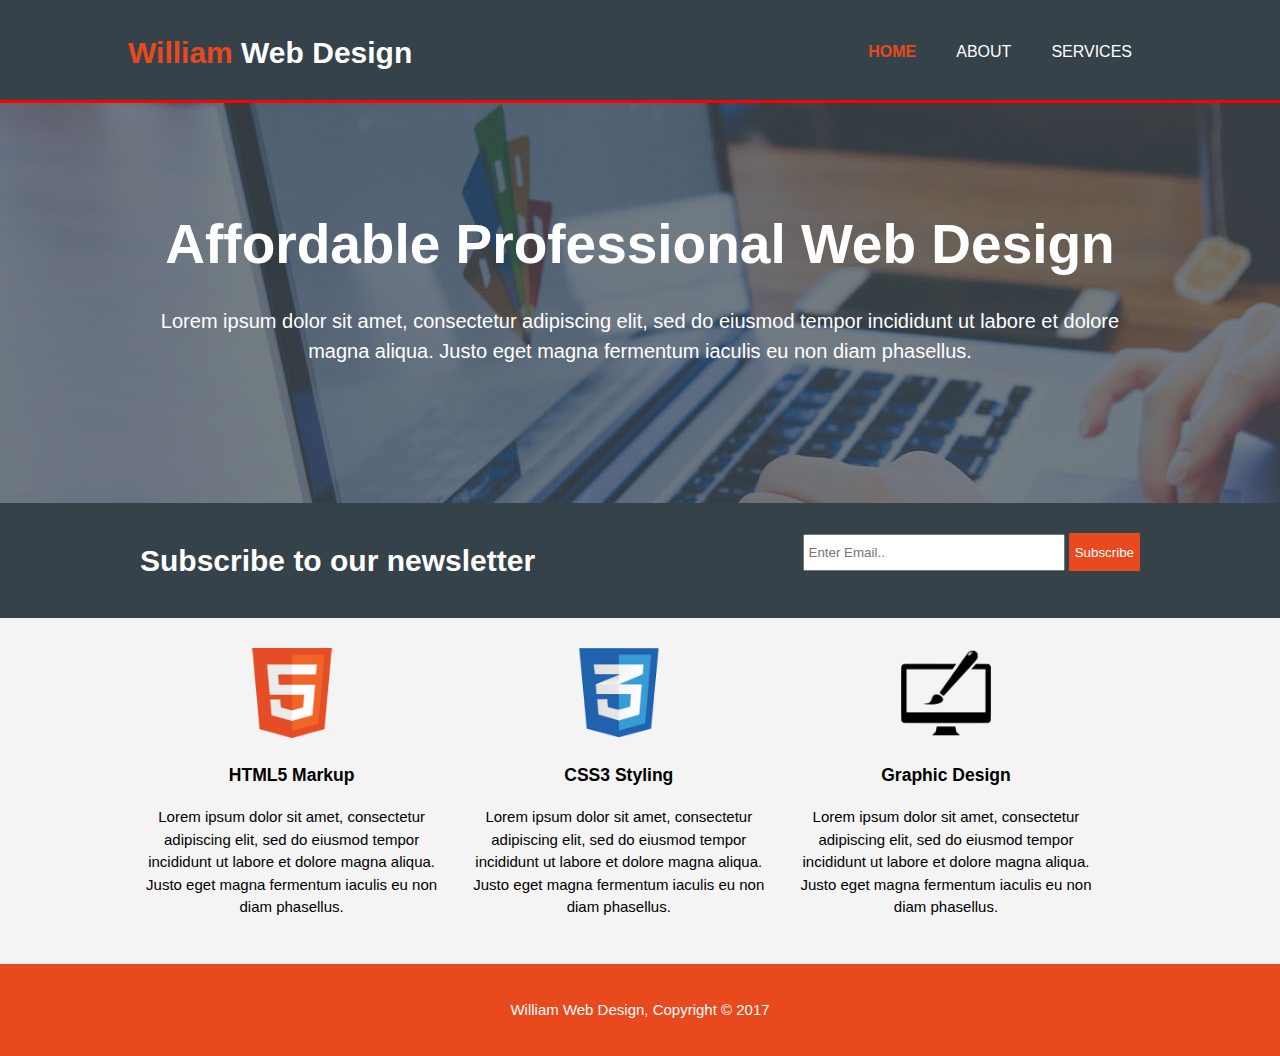
<file: index.html>
<!DOCTYPE html>
<html lang="en">
<head>
    <meta charset="UTF-8">
    <meta name="viewport" content="width=device-width">
    <meta name="description" content="Affordable and Professional Web Design">
    <meta name="keywords" content="web design, affordable web design, professional web design">
    <meta name="author" content="William Huang">
    <title>William Web Design | Welcome</title>
    <link rel="stylesheet" href="./css/style.css">
</head>
<body>
    <header>
        <div class="container">
            <div id="branding">
                <h1><span class="hightlight">William</span> Web Design</h1>
            </div>
            <nav>
                <ul>
                    <li class="current"><a href="index.html">Home</a></li>
                    <li><a href="about.html">About</a></li>
                    <li><a href="services.html">Services</a></li>
                </ul>
            </nav>
        </div>
    </header>
    <section id="showcase">
        <div class="container">
            <h1>Affordable Professional Web Design</h1>
            <p>Lorem ipsum dolor sit amet, consectetur adipiscing elit, sed do eiusmod tempor incididunt ut labore et
                dolore magna aliqua. Justo eget magna fermentum iaculis eu non diam phasellus. </p>
        </div>
    </section>

    <section id="newsletter">
        <div class="container">
            <h1>Subscribe to our newsletter</h1>
            <form>
                <input type="email" placeholder="Enter Email..">
                <button type="submit" class="button_1">Subscribe</button>
            </form>
        </div>
    </section>

    <section id="boxes">
        <div class="container">
            <div class="box">
                <img src="./img/logo_html.png">
                <h3>HTML5 Markup</h3>
                <p>Lorem ipsum dolor sit amet, consectetur adipiscing elit, sed do eiusmod tempor incididunt ut labore et
                    dolore magna aliqua. Justo eget magna fermentum iaculis eu non diam phasellus. </p>
            </div>
            <div class="box">
              <img src="./img/logo_css.png">
                <h3>CSS3 Styling</h3>
                <p>Lorem ipsum dolor sit amet, consectetur adipiscing elit, sed do eiusmod tempor incididunt ut labore et
                    dolore magna aliqua. Justo eget magna fermentum iaculis eu non diam phasellus. </p>
            </div>
            <div class="box">
              <img src="./img/logo_brush.png">
                <h3>Graphic Design</h3>
                <p>Lorem ipsum dolor sit amet, consectetur adipiscing elit, sed do eiusmod tempor incididunt ut labore et
                    dolore magna aliqua. Justo eget magna fermentum iaculis eu non diam phasellus. </p>
            </div>
        </div>
    </section>

    <footer>
      <p> William Web Design, Copyright &copy; 2017</p>
    </footer>

</body>
</html>
</file>
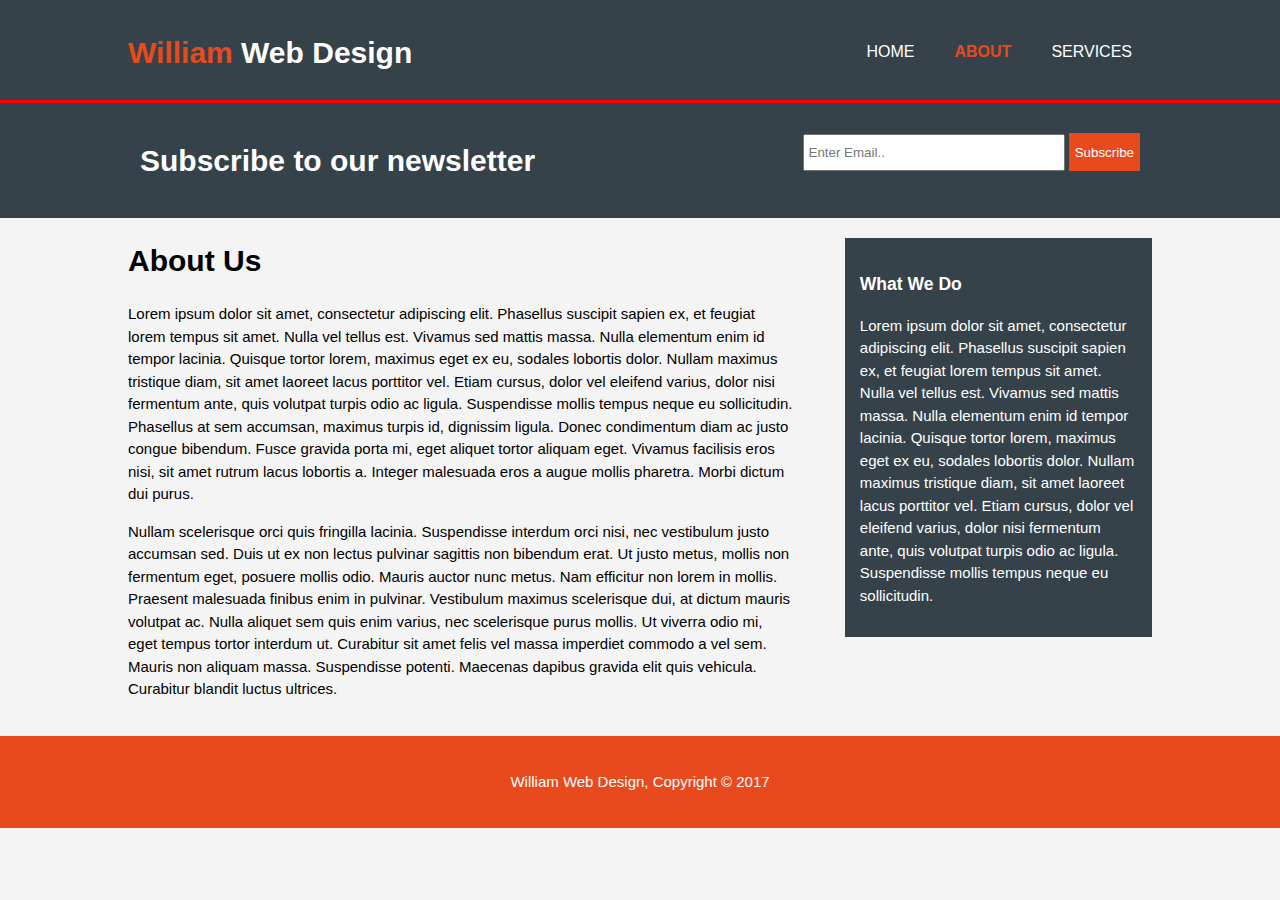
<file: about.html>
<!DOCTYPE html>
<html lang="en">
<head>
    <meta charset="UTF-8">
    <meta name="viewport" content="width=device-width">
    <meta name="description" content="Affordable and Professional Web Design">
    <meta name="keywords" content="web design, affordable web design, professional web design">
    <meta name="author" content="William Huang">
    <title>William Web Design | About</title>
    <link rel="stylesheet" href="./css/style.css">
</head>
<body>
    <header>
        <div class="container">
            <div id="branding">
                <h1><span class="hightlight">William</span> Web Design</h1>
            </div>
            <nav>
                <ul>
                    <li><a href="index.html">Home</a></li>
                    <li class="current"><a href="about.html">About</a></li>
                    <li><a href="services.html">Services</a></li>
                </ul>
            </nav>
        </div>
    </header>

    <section id="newsletter">
        <div class="container">
            <h1>Subscribe to our newsletter</h1>
            <form>
                <input type="email" placeholder="Enter Email..">
                <button type="submit" class="button_1">Subscribe</button>
            </form>
        </div>
    </section>

    <section id="main">
        <div class="container">
          <article id="main-col">
            <h1 class="page-title">About Us</h1>
            <p>
              Lorem ipsum dolor sit amet, consectetur adipiscing elit. Phasellus suscipit sapien ex, et feugiat lorem tempus sit amet. Nulla vel tellus est. Vivamus sed mattis massa. Nulla elementum enim id tempor lacinia. Quisque tortor lorem, maximus eget ex eu, sodales lobortis dolor. Nullam maximus tristique diam, sit amet laoreet lacus porttitor vel. Etiam cursus, dolor vel eleifend varius, dolor nisi fermentum ante, quis volutpat turpis odio ac ligula. Suspendisse mollis tempus neque eu sollicitudin. Phasellus at sem accumsan, maximus turpis id, dignissim ligula. Donec condimentum diam ac justo congue bibendum. Fusce gravida porta mi, eget aliquet tortor aliquam eget. Vivamus facilisis eros nisi, sit amet rutrum lacus lobortis a. Integer malesuada eros a augue mollis pharetra. Morbi dictum dui purus.

            </p>
            <p>

              Nullam scelerisque orci quis fringilla lacinia. Suspendisse interdum orci nisi, nec vestibulum justo accumsan sed. Duis ut ex non lectus pulvinar sagittis non bibendum erat. Ut justo metus, mollis non fermentum eget, posuere mollis odio. Mauris auctor nunc metus. Nam efficitur non lorem in mollis. Praesent malesuada finibus enim in pulvinar. Vestibulum maximus scelerisque dui, at dictum mauris volutpat ac. Nulla aliquet sem quis enim varius, nec scelerisque purus mollis. Ut viverra odio mi, eget tempus tortor interdum ut. Curabitur sit amet felis vel massa imperdiet commodo a vel sem. Mauris non aliquam massa. Suspendisse potenti. Maecenas dapibus gravida elit quis vehicula. Curabitur blandit luctus ultrices.
            </p>
          </article>
          <aside id="sidebar">
          <div class="dark">
            <h3>What We Do</h3>
            <p>Lorem ipsum dolor sit amet, consectetur adipiscing elit. Phasellus suscipit sapien ex, et feugiat lorem tempus sit amet. Nulla vel tellus est. Vivamus sed mattis massa. Nulla elementum enim id tempor lacinia. Quisque tortor lorem, maximus eget ex eu, sodales lobortis dolor. Nullam maximus tristique diam, sit amet laoreet lacus porttitor vel. Etiam cursus, dolor vel eleifend varius, dolor nisi fermentum ante, quis volutpat turpis odio ac ligula. Suspendisse mollis tempus neque eu sollicitudin.
            </p>
          </div>
          </aside>

        </div>
    </section>

    <footer>
      <p> William Web Design, Copyright &copy; 2017</p>
    </footer>

</body>
</html>
</file>
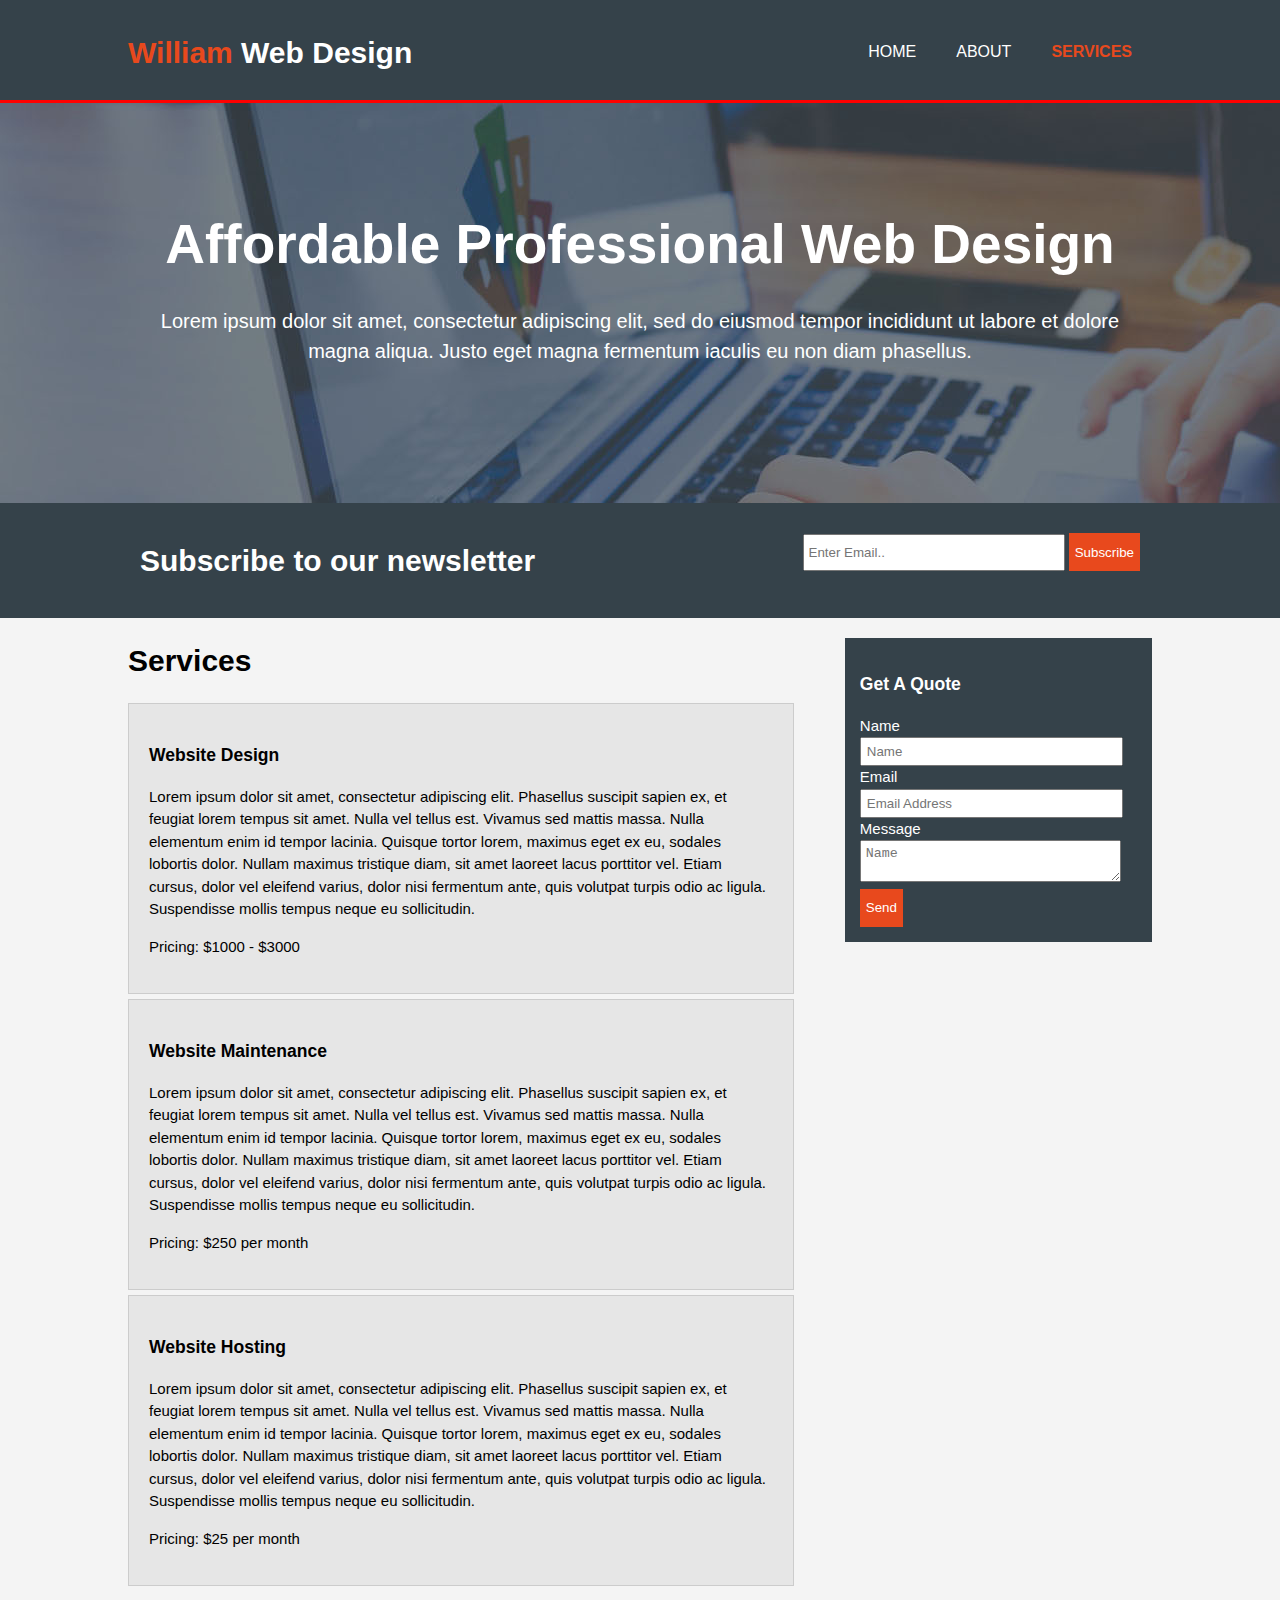
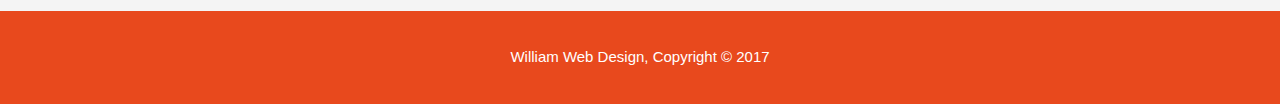
<file: services.html>
<!DOCTYPE html>
<html lang="en">
<head>
    <meta charset="UTF-8">
    <meta name="viewport" content="width=device-width">
    <meta name="description" content="Affordable and Professional Web Design">
    <meta name="keywords" content="web design, affordable web design, professional web design">
    <meta name="author" content="William Huang">
    <title>William Web Design | Services</title>
    <link rel="stylesheet" href="./css/style.css">
</head>
<body>
    <header>
        <div class="container">
            <div id="branding">
                <h1><span class="hightlight">William</span> Web Design</h1>
            </div>
            <nav>
                <ul>
                    <li><a href="index.html">Home</a></li>
                    <li><a href="about.html">About</a></li>
                    <li class="current"><a href="services.html">Services</a></li>
                </ul>
            </nav>
        </div>
    </header>
    <section id="showcase">
        <div class="container">
            <h1>Affordable Professional Web Design</h1>
            <p>Lorem ipsum dolor sit amet, consectetur adipiscing elit, sed do eiusmod tempor incididunt ut labore et
                dolore magna aliqua. Justo eget magna fermentum iaculis eu non diam phasellus. </p>
        </div>
    </section>

    <section id="newsletter">
        <div class="container">
            <h1>Subscribe to our newsletter</h1>
            <form>
                <input type="email" placeholder="Enter Email..">
                <button type="submit" class="button_1">Subscribe</button>
            </form>
        </div>
    </section>

    <section id="main">
        <div class="container">
          <article id="main-col">
            <h1 class="page-title">Services</h1>
            <ul id="services">
            <li>
              <h3>Website Design</h3>
              <p>Lorem ipsum dolor sit amet, consectetur adipiscing elit. Phasellus suscipit sapien ex, et feugiat lorem tempus sit amet. Nulla vel tellus est. Vivamus sed mattis massa. Nulla elementum enim id tempor lacinia. Quisque tortor lorem, maximus eget ex eu, sodales lobortis dolor. Nullam maximus tristique diam, sit amet laoreet lacus porttitor vel. Etiam cursus, dolor vel eleifend varius, dolor nisi fermentum ante, quis volutpat turpis odio ac ligula. Suspendisse mollis tempus neque eu sollicitudin.
              </p>
              <p>Pricing: $1000 - $3000</p>
            </li>
            <li>
              <h3>Website Maintenance</h3>
              <p>Lorem ipsum dolor sit amet, consectetur adipiscing elit. Phasellus suscipit sapien ex, et feugiat lorem tempus sit amet. Nulla vel tellus est. Vivamus sed mattis massa. Nulla elementum enim id tempor lacinia. Quisque tortor lorem, maximus eget ex eu, sodales lobortis dolor. Nullam maximus tristique diam, sit amet laoreet lacus porttitor vel. Etiam cursus, dolor vel eleifend varius, dolor nisi fermentum ante, quis volutpat turpis odio ac ligula. Suspendisse mollis tempus neque eu sollicitudin.
              </p>
              <p>Pricing: $250 per month</p>
            </li>
            <li>
              <h3>Website Hosting</h3>
              <p>Lorem ipsum dolor sit amet, consectetur adipiscing elit. Phasellus suscipit sapien ex, et feugiat lorem tempus sit amet. Nulla vel tellus est. Vivamus sed mattis massa. Nulla elementum enim id tempor lacinia. Quisque tortor lorem, maximus eget ex eu, sodales lobortis dolor. Nullam maximus tristique diam, sit amet laoreet lacus porttitor vel. Etiam cursus, dolor vel eleifend varius, dolor nisi fermentum ante, quis volutpat turpis odio ac ligula. Suspendisse mollis tempus neque eu sollicitudin.
              </p>
              <p>Pricing: $25 per month</p>
            </li>
          </ul>
          </article>
          <aside id="sidebar">
          <div class="dark">
            <h3>Get A Quote</h3>
            <form class="quote">
              <div>
                <label>Name</label><br>
                <input type="text" placeholder="Name">
              </div>
              <div>
                <label>Email</label><br>
                <input type="email" placeholder="Email Address">
              </div>
              <div>
                <label>Message</label><br>
                <textarea type="text" placeholder="Name"></textarea>
              </div>
              <button class="button_1" type="submit">Send</button>
            </form>

          </div>
          </aside>

        </div>
    </section>

    <footer>
      <p> William Web Design, Copyright &copy; 2017</p>
    </footer>

</body>
</html>
</file>
<file: css/style.css>
body{
  font: 15px/1.5 Arial, Helvetica,sans-serif;
  padding: 0;
  margin: 0;
  background-color:#f4f4f4;
}
/*Global*/
.container{
  width:80%;
  margin:auto;
  overflow:hidden;
}
ul{
  margin:0;
  padding:0;
}
.button_1{
  height:38px;
  background:#e8491d;
  border:0;
  padding:0 20;
  color:white;
}

.dark{
  padding:15px;
  background:#35424a;
  color:white;
  margin-top:10px;
  margin-bottom:10px;
}
/*Header*/
header{
  background: #35424a;
  color: white;
  padding-top: 30px;
  min-height: 70px;
  border-bottom: red 3px solid;
}
header a{
  color: white;
  text-decoration: none;
  text-transform: uppercase;
  font-size:16px;
}

header li{
  float: left;
  display: inline;
  padding: 0 20px 0 20px;
}
header #branding{
  float:left;
}
header #branding h1{
  margin:0;
}
header nav{
  float:right;
  margin-top:10px;
}

header .hightlight, header .current a{
  color:#e8491d;
  font-weight: bold;
}
header a:hover{
  color:#cccccc;
  font-weight: bold;
}
/*End of Header*/

/*showcase*/
#showcase{
  min-height:400px;
  background: url('../img/showcase.jpg') no-repeat 0 -400px;
  text-align:center;
  color:white;
}
#showcase h1{
  margin-top:100px;
  font-size:55px;
  margin-bottom:10px;
}
#showcase p{
  font-size: 20px;
}

/*newsletter*/
#newsletter{
  padding:15px;
  color:white;
  background:#35424a;
}
#newsletter h1{
  float:left;
}
#newsletter form{
  float:right;
  margin-top:15px;
}

#newsletter input[type="email"]{
  padding:4px;
  height: 25px;
  width:250px;
}

/*Boxes*/
#boxes{
  margin-top:20px;
}
#boxes .box{
  float:left;
  text-align: center;
  width:30%;
  padding:10px;
}

#boxes .box img{
  width:90px;
}


/*Main-col*/

article#main-col{
  float:left;
  width:65%;
}

/* Services */
ul#services li{
  list-style: none;
  padding:20px;
  border: #cccccc solid 1px;
  margin-bottom: 5px;
  background:#e6e6e6;
}

/*Sidebar*/
aside#sidebar{
  float:right;
  width:30%;
  margin-top:10px;
}
aside#sidebar .quote input, aside#sidebar .quote textarea{
  width:90%;
  padding: 5px;
}

/*footer*/
footer{
  padding:20px;
  background-color: #e8491d;
  color: white;
  margin-top:20px;
  text-align: center;
}

/* Media Queries */
@media(max-width: 768px){
  header #branding,
  header nav,
  header nav li,
  #newsletter h1,
  #newsletter form,
  #boxes .box,
  article#main-col,
  aside#sidebar{
    float:none;
    text-align:center;
    width:100%;
  }

  header{
    padding-bottom:20px;
  }

  #showcase h1{
    margin-top:40px;
  }
  #newsletter button, .quote button{
    display:block;
    width:100%;
  }
  #newsletter form input[type="email"]{
    width:100%;
    margin-bottom:5px;
  }
}
</file>
